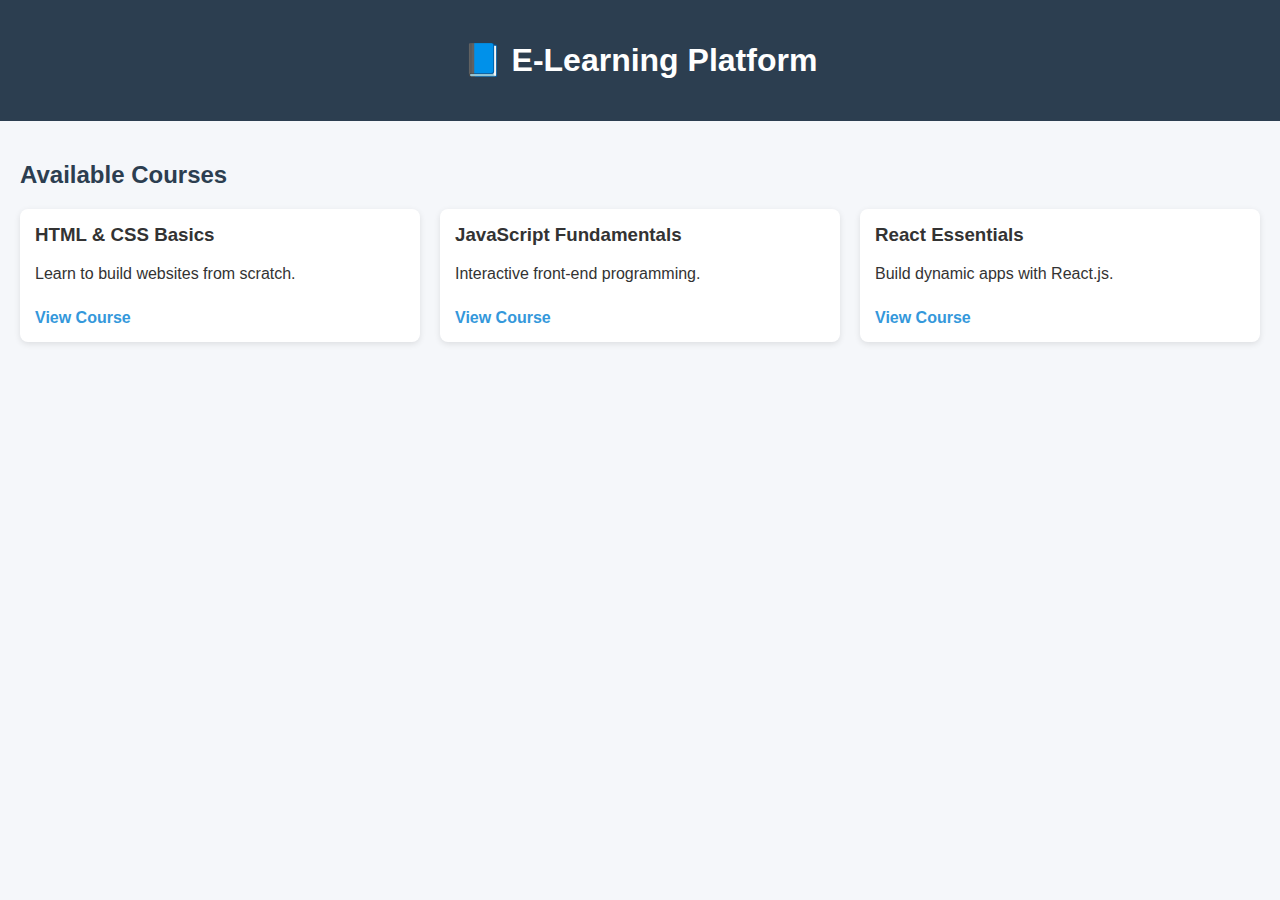
<file: index.html>
<!DOCTYPE html>
<html lang="en">
<head>
  <meta charset="UTF-8" />
  <meta name="viewport" content="width=device-width, initial-scale=1.0"/>
  <title>E-Learning Platform</title>
  <link rel="stylesheet" href="style.css" />
</head>
<body>
  <header>
    <h1>📘 E-Learning Platform</h1>
  </header>

  <main class="course-list">
    <h2>Available Courses</h2>
    <div class="courses">
      <div class="course-card">
        <h3>HTML & CSS Basics</h3>
        <p>Learn to build websites from scratch.</p>
        <a href="course.html?course=html">View Course</a>
      </div>
      <div class="course-card">
        <h3>JavaScript Fundamentals</h3>
        <p>Interactive front-end programming.</p>
        <a href="course.html?course=js">View Course</a>
      </div>
      <div class="course-card">
        <h3>React Essentials</h3>
        <p>Build dynamic apps with React.js.</p>
        <a href="course.html?course=react">View Course</a>
      </div>
    </div>
  </main>
</body>
</html>
</file>
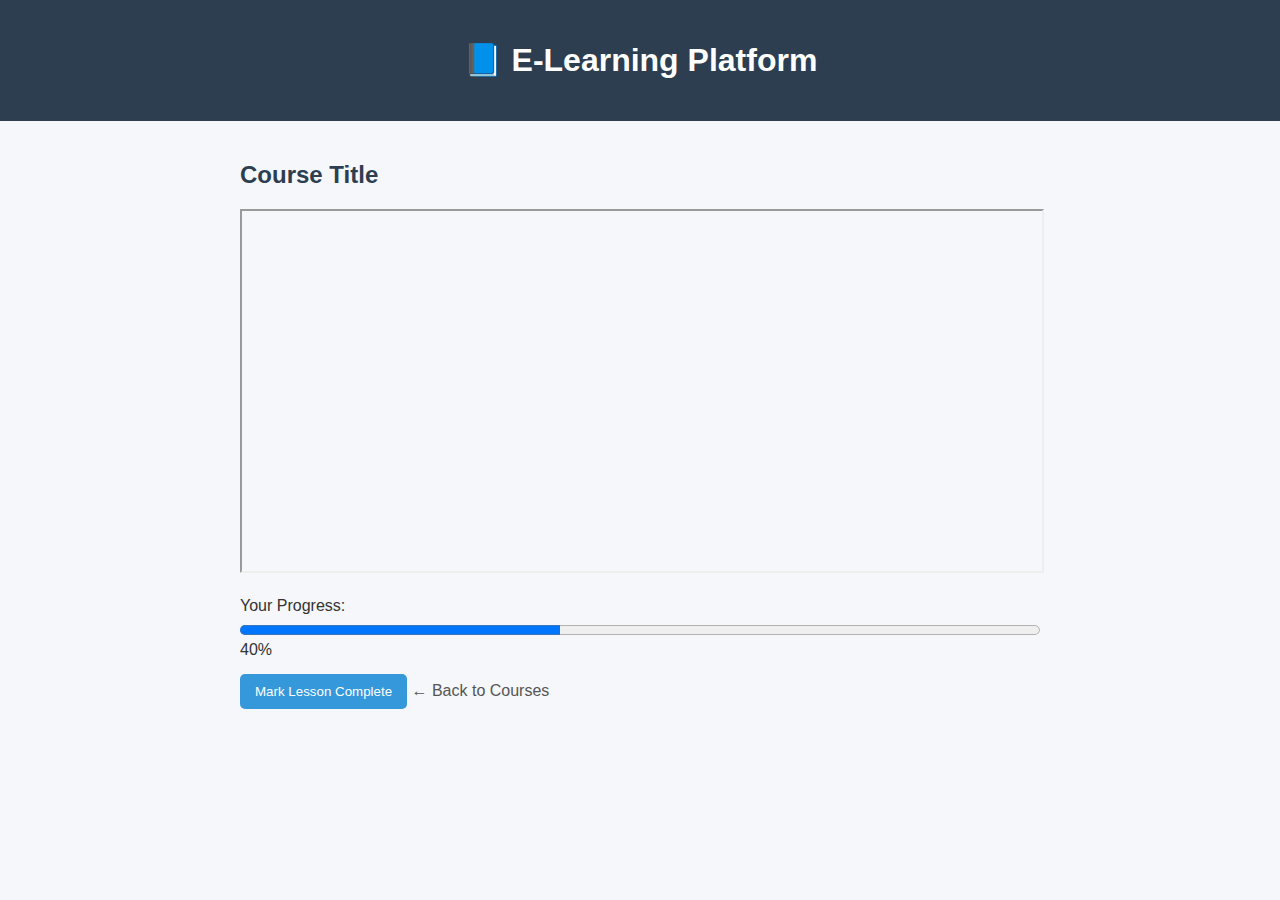
<file: course.html>
<!DOCTYPE html>
<html lang="en">
<head>
  <meta charset="UTF-8" />
  <meta name="viewport" content="width=device-width, initial-scale=1.0"/>
  <title>Course Details</title>
  <link rel="stylesheet" href="style.css" />
</head>
<body>
  <header>
    <h1>📘 E-Learning Platform</h1>
  </header>

  <main class="course-detail">
    <h2 id="course-title">Course Title</h2>
    
    <div class="video-wrapper">
      <iframe width="100%" height="360" src="https://www.youtube.com/embed/UB1O30fR-EE" 
              title="YouTube video player" allowfullscreen></iframe>
    </div>

    <div class="progress">
      <label for="progressBar">Your Progress:</label>
      <progress id="progressBar" value="40" max="100"></progress>
      <span>40%</span>
    </div>

    <button onclick="increaseProgress()">Mark Lesson Complete</button>
    <a href="index.html" class="back-link">← Back to Courses</a>
  </main>

  <script src="script.js"></script>
</body>
</html>
</file>
<file: style.css>
body {
  font-family: 'Segoe UI', sans-serif;
  margin: 0;
  background: #f5f7fa;
  color: #333;
}

header {
  background-color: #2c3e50;
  color: white;
  padding: 20px;
  text-align: center;
}

main {
  padding: 20px;
}

.course-list h2, .course-detail h2 {
  margin-bottom: 20px;
  color: #2c3e50;
}

.courses {
  display: grid;
  grid-template-columns: repeat(auto-fit, minmax(260px, 1fr));
  gap: 20px;
}

.course-card {
  background: white;
  padding: 15px;
  border-radius: 8px;
  box-shadow: 0 2px 6px rgba(0,0,0,0.1);
}

.course-card h3 {
  margin-top: 0;
}

.course-card a {
  display: inline-block;
  margin-top: 10px;
  color: #3498db;
  text-decoration: none;
  font-weight: bold;
}

.course-detail {
  max-width: 800px;
  margin: auto;
}

.video-wrapper {
  margin: 20px 0;
}

.progress {
  margin-top: 20px;
}

progress {
  width: 100%;
  height: 20px;
  margin-top: 5px;
}

button {
  margin-top: 15px;
  padding: 10px 15px;
  background-color: #3498db;
  color: white;
  border: none;
  border-radius: 5px;
  cursor: pointer;
}

button:hover {
  background-color: #2980b9;
}

.back-link {
  display: inline-block;
  margin-top: 20px;
  color: #555;
  text-decoration: none;
}
</file>
